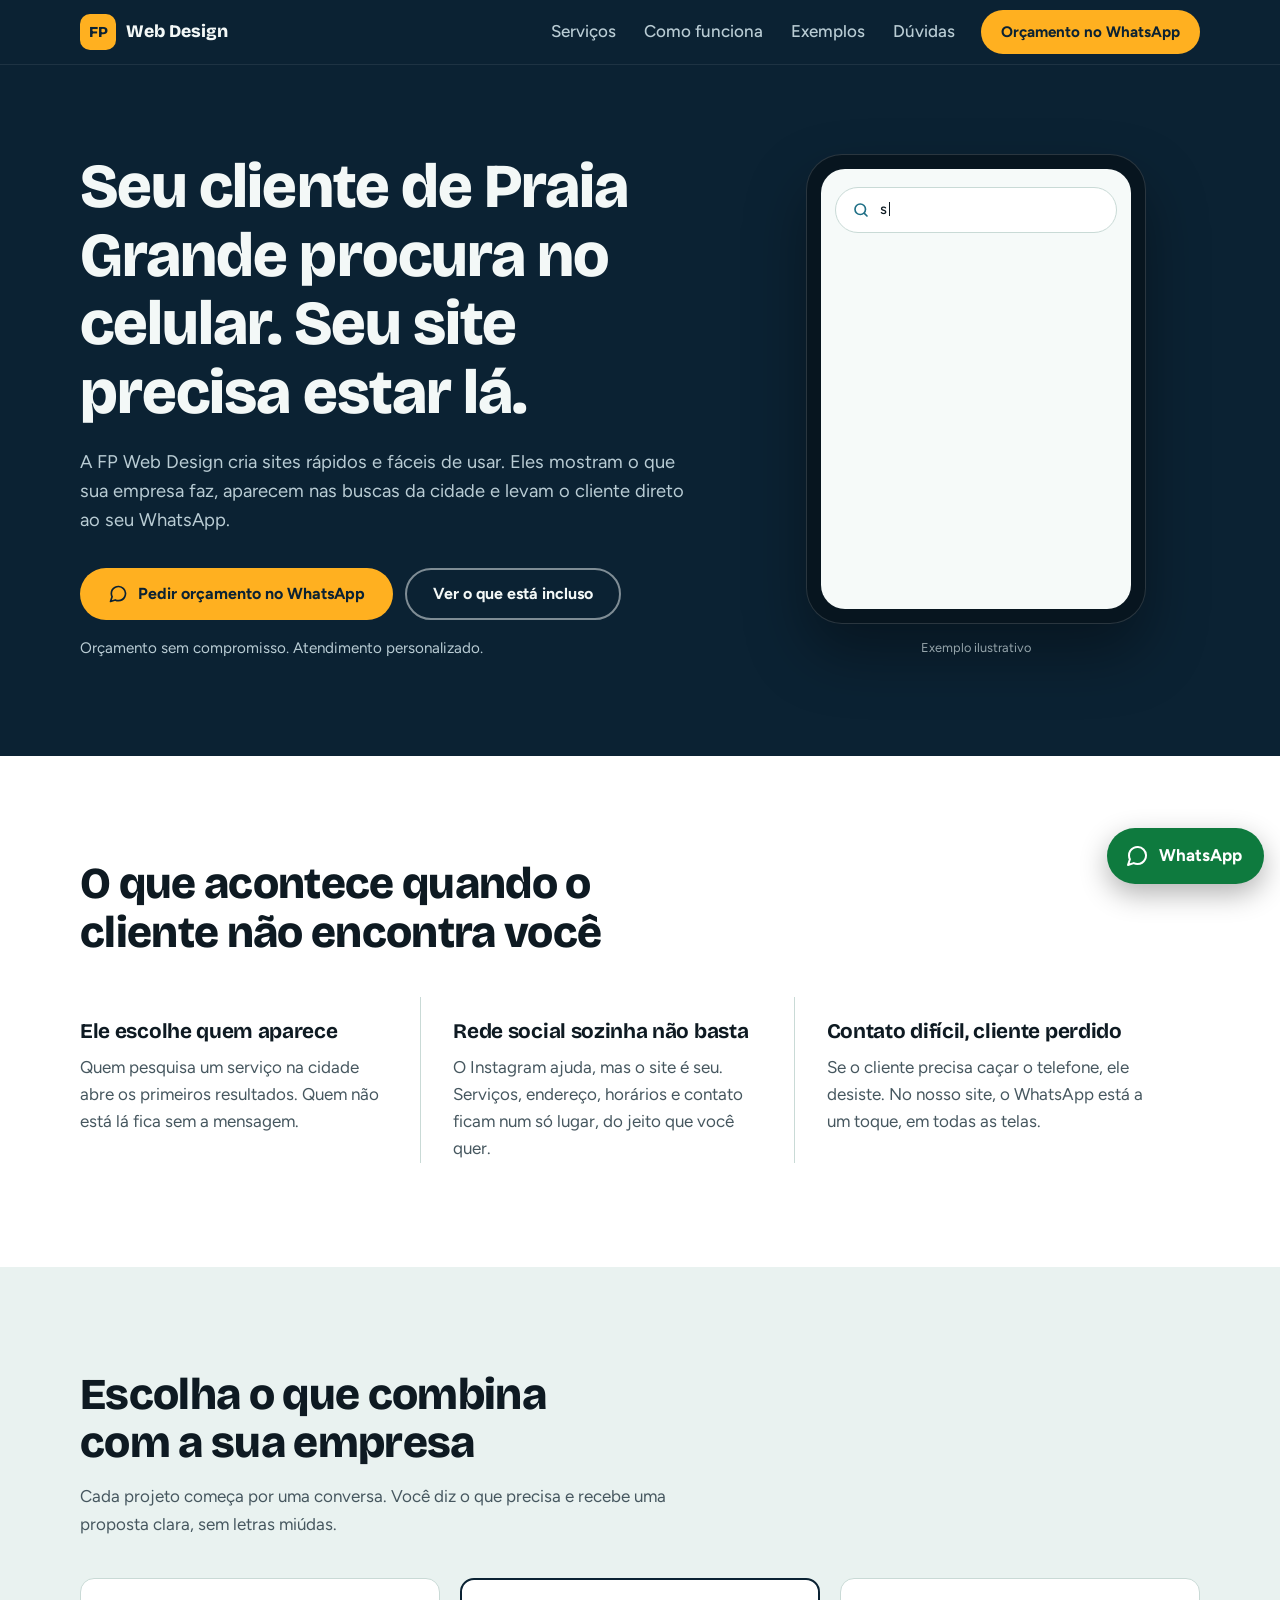
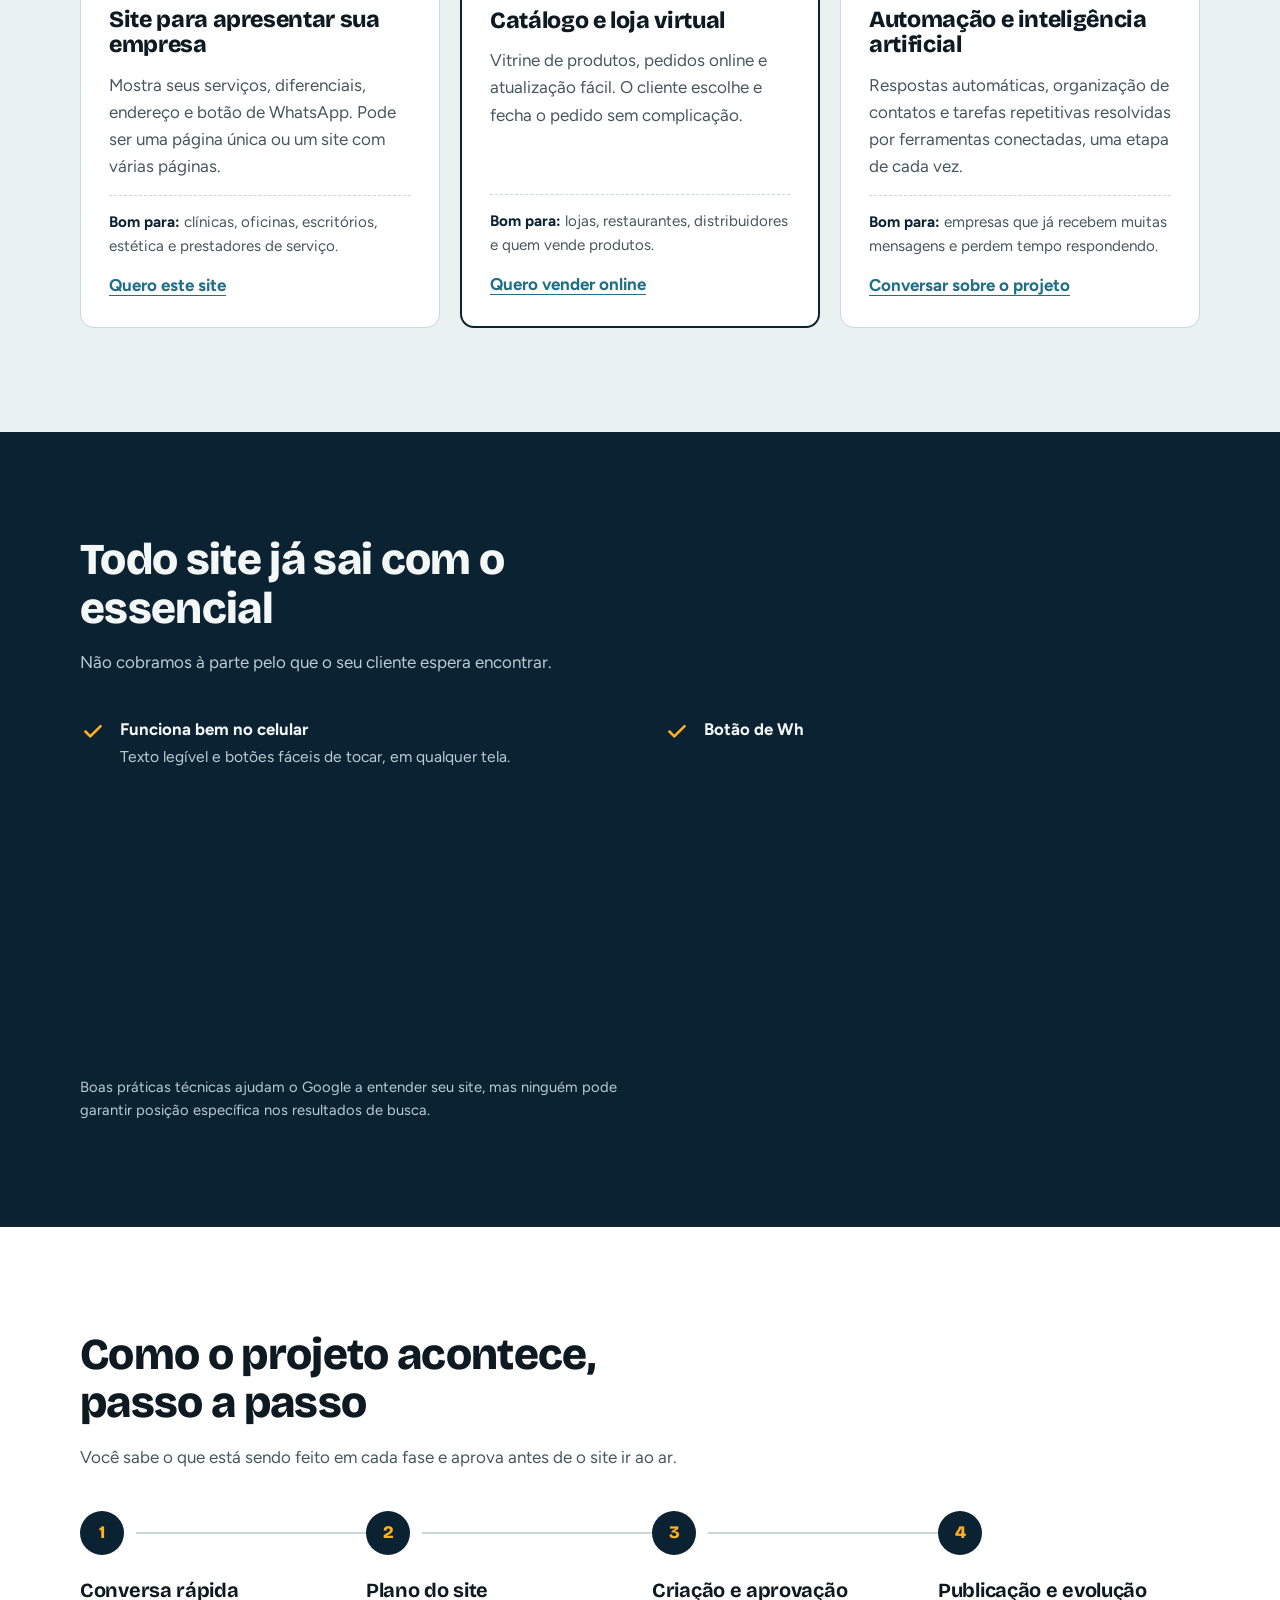
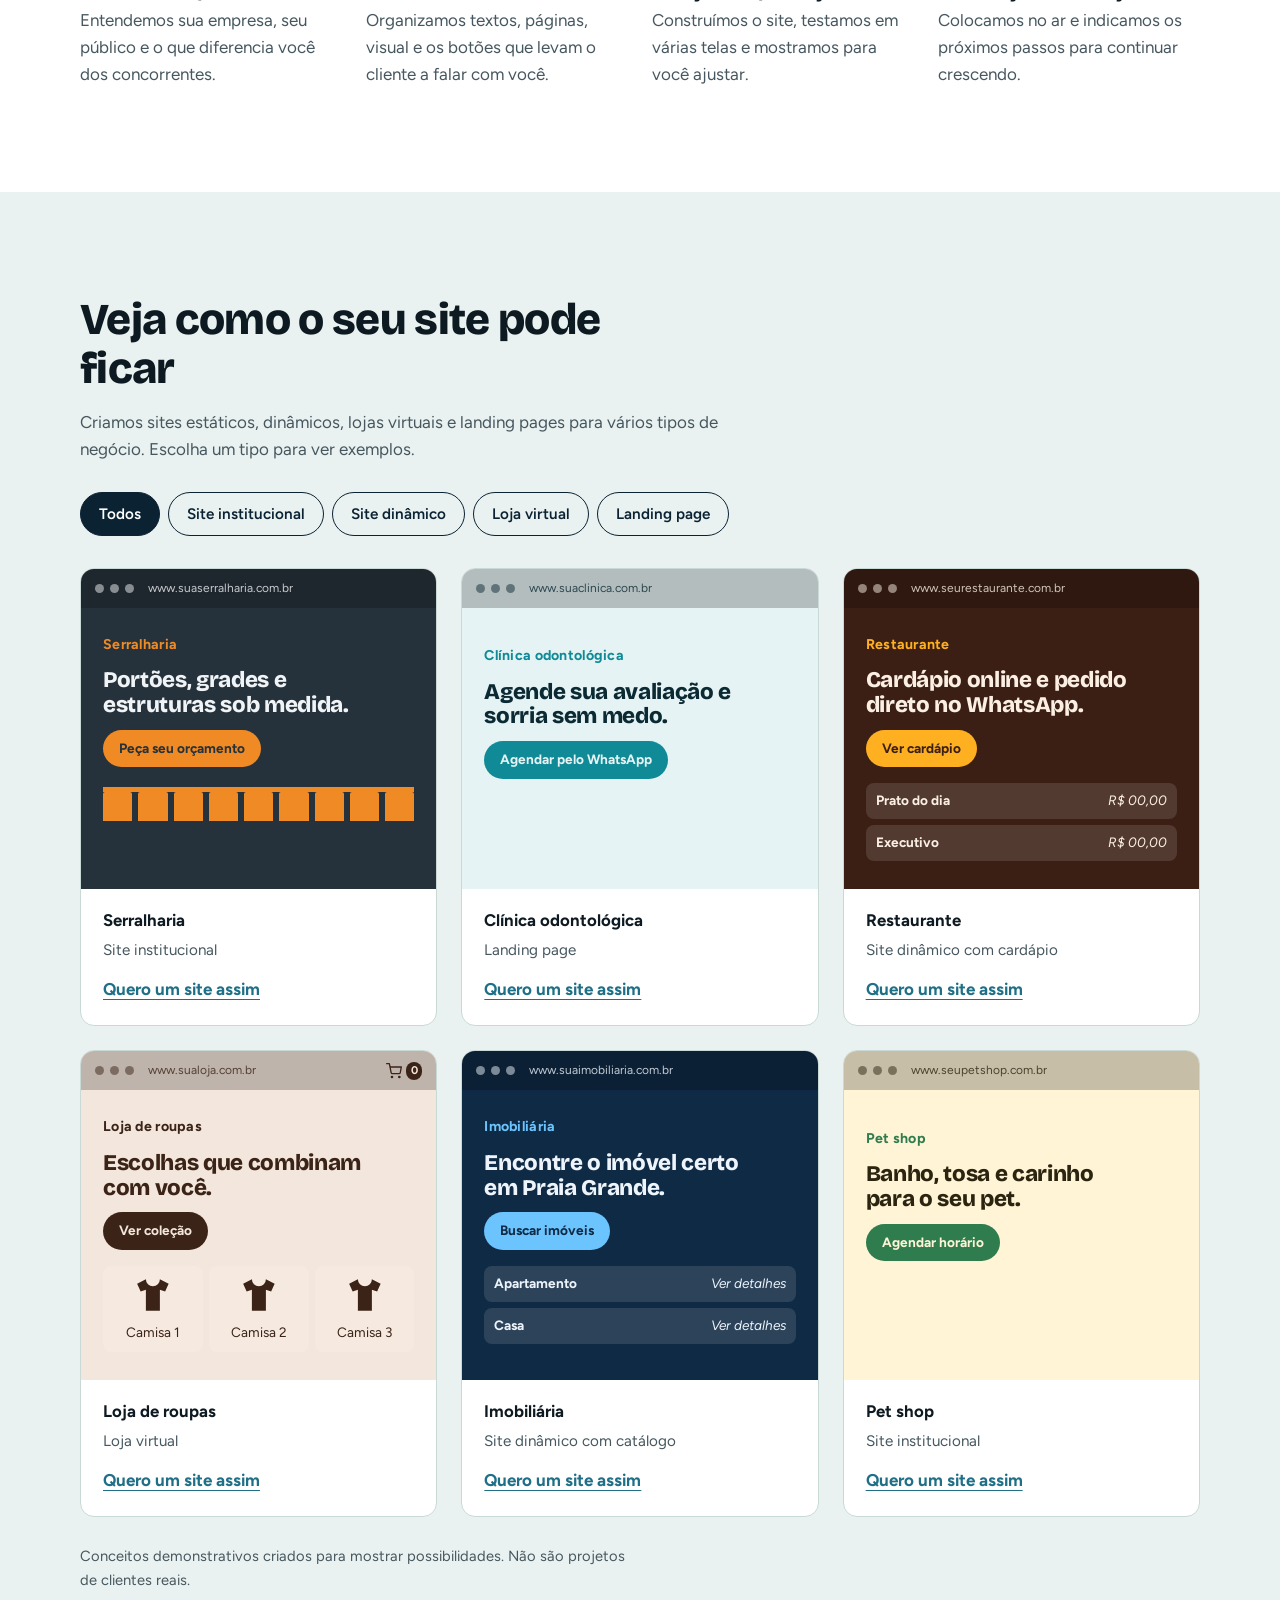
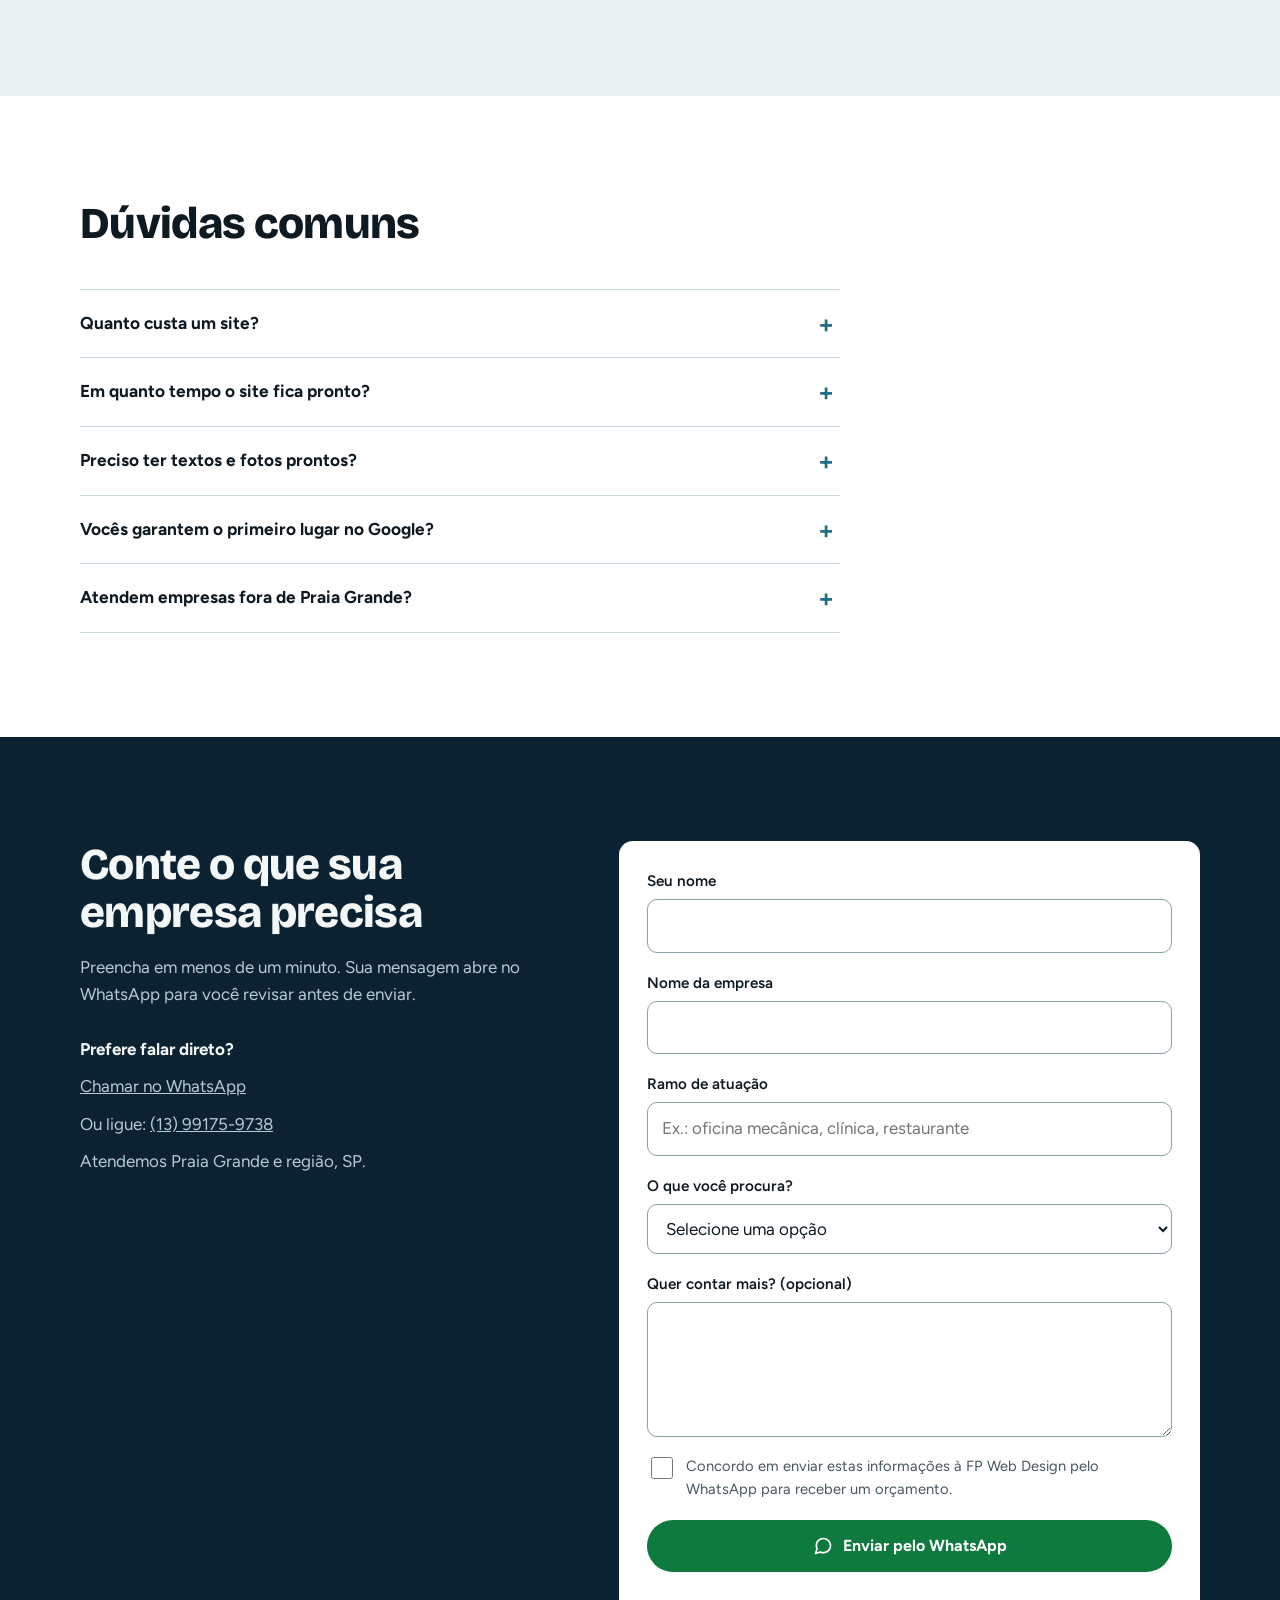
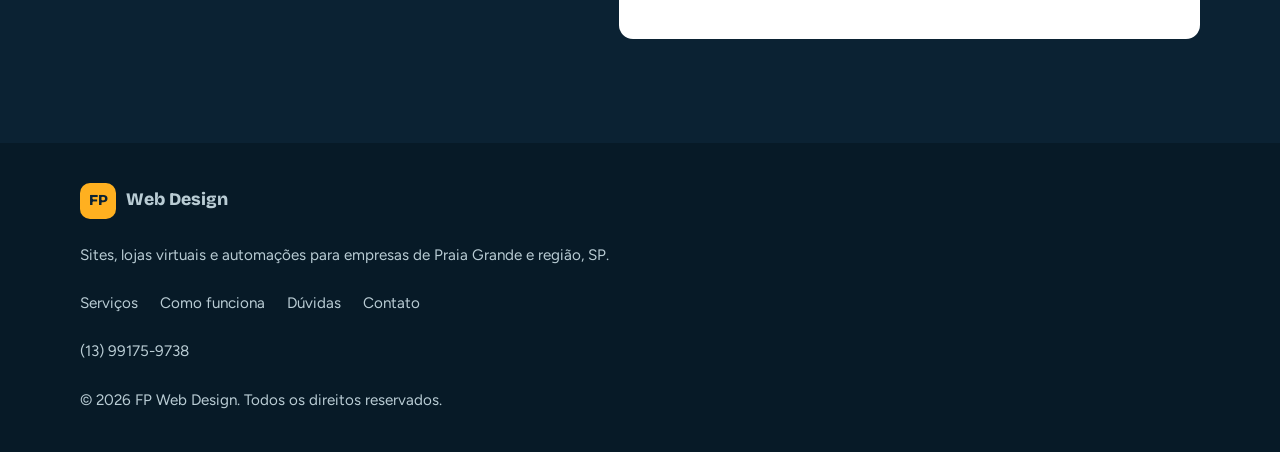
<file: index.html>
<!doctype html>
<html lang="pt-BR">
<head>
  <meta charset="utf-8">
  <meta name="viewport" content="width=device-width, initial-scale=1">
  <meta name="theme-color" content="#0b2233">
  <title>Criação de sites em Praia Grande-SP | FP Web Design</title>
  <meta name="description" content="Sites rápidos, feitos para celular e para aparecer nas buscas locais. A FP Web Design cria o site da sua empresa em Praia Grande-SP. Peça um orçamento.">
  <meta name="robots" content="index, follow">
  <link rel="canonical" href="https://fredpaschoal01-sys.github.io/wfdesigner/">

  <meta property="og:type" content="website">
  <meta property="og:locale" content="pt_BR">
  <meta property="og:site_name" content="FP Web Design">
  <meta property="og:title" content="Criação de sites em Praia Grande-SP | FP Web Design">
  <meta property="og:description" content="Sites rápidos, feitos para celular e para aparecer nas buscas locais. Peça seu orçamento sem compromisso.">
  <meta property="og:url" content="https://fredpaschoal01-sys.github.io/wfdesigner/">
  <meta name="twitter:card" content="summary">

  <link rel="icon" href="data:image/svg+xml,%3Csvg xmlns='http://www.w3.org/2000/svg' viewBox='0 0 64 64'%3E%3Crect width='64' height='64' rx='14' fill='%230b2233'/%3E%3Ctext x='32' y='42' font-family='Arial' font-weight='800' font-size='28' text-anchor='middle' fill='%23ffb020'%3EFP%3C/text%3E%3C/svg%3E">

  <link rel="preconnect" href="https://fonts.googleapis.com">
  <link rel="preconnect" href="https://fonts.gstatic.com" crossorigin>
  <link href="https://fonts.googleapis.com/css2?family=Bricolage+Grotesque:opsz,wght@12..96,600;12..96,800&family=Figtree:wght@400;500;600;700&display=swap" rel="stylesheet">

  <script type="application/ld+json">
  {
    "@context": "https://schema.org",
    "@type": "ProfessionalService",
    "name": "FP Web Design",
    "description": "Criação de sites, lojas virtuais e automações para empresas de Praia Grande e região.",
    "url": "https://fredpaschoal01-sys.github.io/wfdesigner/",
    "telephone": "+5513991759738",
    "areaServed": [
      { "@type": "City", "name": "Praia Grande" },
      { "@type": "AdministrativeArea", "name": "Baixada Santista" }
    ],
    "address": {
      "@type": "PostalAddress",
      "addressLocality": "Praia Grande",
      "addressRegion": "SP",
      "addressCountry": "BR"
    },
    "serviceType": ["Criação de sites", "Lojas virtuais", "Automação e inteligência artificial"]
  }
  </script>

  <style>
    :root {
      --navy: #0b2233;
      --navy-2: #12344a;
      --tide: #1f6f86;
      --foam: #e9f2f0;
      --paper: #ffffff;
      --sun: #ffb020;
      --sun-dark: #e29a0c;
      --ink: #0e1a22;
      --muted: #46575f;
      --line: #c9dad6;
      --on-navy: #f3f8f7;
      --on-navy-muted: #b9ccd4;
      --wa: #0e7a3e;
      --radius: 14px;
      --font-display: "Bricolage Grotesque", "Trebuchet MS", system-ui, sans-serif;
      --font-body: "Figtree", system-ui, -apple-system, "Segoe UI", Roboto, sans-serif;
    }

    *, *::before, *::after { box-sizing: border-box; }
    html { scroll-behavior: smooth; scroll-padding-top: 72px; -webkit-text-size-adjust: 100%; }
    body {
      margin: 0;
      font-family: var(--font-body);
      font-size: 1.0625rem;
      line-height: 1.6;
      color: var(--ink);
      background: var(--paper);
    }
    img, svg { max-width: 100%; display: block; }
    h1, h2, h3 { font-family: var(--font-display); line-height: 1.1; margin: 0; letter-spacing: -0.015em; }
    p { margin: 0; }
    a { color: inherit; }
    ul { margin: 0; padding: 0; list-style: none; }

    :focus-visible { outline: 3px solid var(--sun); outline-offset: 3px; border-radius: 4px; }

    .skip {
      position: absolute; left: 12px; top: -60px; z-index: 100;
      background: var(--sun); color: var(--navy); padding: 10px 16px; font-weight: 700; border-radius: 8px; text-decoration: none;
    }
    .skip:focus { top: 12px; }

    .wrap { width: min(1120px, 100% - 40px); margin-inline: auto; }
    .sec { padding-block: clamp(56px, 9vw, 104px); }
    .sec-foam { background: var(--foam); }
    .sec-navy { background: var(--navy); color: var(--on-navy); }

    h2 { font-size: clamp(1.75rem, 4.6vw, 2.75rem); font-weight: 800; max-width: 20ch; }
    .lead { color: var(--muted); max-width: 58ch; margin-top: 16px; }
    .sec-navy .lead { color: var(--on-navy-muted); }

    /* Botões */
    .btn {
      display: inline-flex; align-items: center; justify-content: center; gap: 10px;
      min-height: 52px; padding: 14px 26px;
      border-radius: 999px; border: 2px solid transparent;
      font: 700 1rem/1.2 var(--font-body); text-decoration: none; cursor: pointer;
      transition: background-color .15s, color .15s, border-color .15s;
    }
    .btn svg { width: 20px; height: 20px; flex: none; }
    .btn-sun { background: var(--sun); color: var(--navy); }
    .btn-sun:hover { background: var(--sun-dark); }
    .btn-line { border-color: rgba(243, 248, 247, .5); color: var(--on-navy); }
    .btn-line:hover { border-color: var(--on-navy); background: rgba(255, 255, 255, .08); }
    .btn-small { min-height: 44px; padding: 10px 18px; font-size: .95rem; }

    /* Topo */
    .topbar { position: sticky; top: 0; z-index: 50; background: var(--navy); color: var(--on-navy); border-bottom: 1px solid rgba(255, 255, 255, .08); }
    .topbar .wrap { display: flex; align-items: center; justify-content: space-between; min-height: 64px; gap: 16px; }
    .marca { display: inline-flex; align-items: center; gap: 10px; text-decoration: none; font-family: var(--font-display); font-weight: 800; font-size: 1.1rem; }
    .marca-sim { display: grid; place-items: center; width: 36px; height: 36px; border-radius: 10px; background: var(--sun); color: var(--navy); font-size: .95rem; }
    .marca small { font-weight: 600; opacity: .75; font-size: inherit; }

    .menu { display: none; align-items: center; gap: 24px; }
    .menu a:not(.btn) { text-decoration: none; font-weight: 500; color: var(--on-navy-muted); padding: 8px 2px; }
    .menu a:not(.btn):hover { color: var(--on-navy); }

    .menu-btn {
      display: inline-grid; place-items: center; width: 44px; height: 44px;
      background: transparent; border: 1px solid rgba(255, 255, 255, .25); border-radius: 10px; color: var(--on-navy); cursor: pointer;
    }
    .menu-btn svg { width: 22px; height: 22px; }
    .menu.aberto {
      display: flex; flex-direction: column; align-items: stretch; gap: 4px;
      position: absolute; left: 0; right: 0; top: 100%;
      padding: 16px 20px 24px; background: var(--navy); border-bottom: 1px solid rgba(255, 255, 255, .08);
    }
    .menu.aberto a:not(.btn) { padding: 12px 4px; font-size: 1.05rem; }
    .menu.aberto .btn { margin-top: 8px; }

    /* Hero */
    .hero { background: var(--navy); color: var(--on-navy); padding-block: clamp(40px, 7vw, 88px) clamp(56px, 8vw, 96px); overflow: hidden; }
    .hero-grid { display: grid; gap: 48px; align-items: center; }
    .hero h1 { font-size: clamp(2.1rem, 6.4vw, 3.9rem); font-weight: 800; max-width: 16ch; }
    .hero .sub { margin-top: 20px; font-size: 1.15rem; color: var(--on-navy-muted); max-width: 52ch; }
    .hero-acoes { display: flex; flex-wrap: wrap; gap: 12px; margin-top: 32px; }
    .hero-nota { margin-top: 16px; font-size: .95rem; color: var(--on-navy-muted); }
    .saudacao { display: none; margin-bottom: 20px; padding: 10px 16px; border-left: 4px solid var(--sun); background: rgba(255, 255, 255, .07); border-radius: 0 10px 10px 0; font-weight: 600; max-width: 52ch; }
    .saudacao.ativa { display: block; }

    /* Celular com busca (momento principal do hero) */
    .celular { position: relative; width: min(340px, 100%); margin-inline: auto; padding: 14px; border-radius: 36px; background: #07151f; border: 1px solid rgba(255, 255, 255, .14); box-shadow: 0 30px 60px rgba(0, 0, 0, .35); }
    .tela { background: #f6faf9; color: var(--ink); border-radius: 24px; padding: 18px 14px 20px; min-height: 420px; }
    .busca { display: flex; align-items: center; gap: 10px; background: #fff; border: 1px solid var(--line); border-radius: 999px; padding: 10px 16px; font-size: .92rem; font-weight: 500; }
    .busca svg { width: 18px; height: 18px; color: var(--tide); flex: none; }
    .res { margin-top: 12px; padding: 14px; background: #fff; border: 1px solid var(--line); border-radius: 12px; }
    .res b { display: block; font-size: .95rem; }
    .res span { display: block; font-size: .82rem; color: var(--muted); }
    .res-apagado { opacity: .55; }
    .res-voce { border: 2px solid var(--sun); box-shadow: 0 6px 18px rgba(255, 176, 32, .25); }
    .res-voce b { font-family: var(--font-display); font-size: 1.05rem; }
    .res-acoes { display: flex; gap: 8px; margin-top: 12px; }
    .res .res-acoes span { flex: 1; display: grid; place-items: center; text-align: center; padding: 9px 6px; border-radius: 999px; font-weight: 700; font-size: .74rem; line-height: 1.15; color: var(--navy); background: var(--foam); }
    .res .res-acoes span.wa { background: var(--wa); color: #fff; }
    .legenda { text-align: center; margin-top: 14px; font-size: .8rem; color: var(--on-navy-muted); }



    /* Busca animada do hero */
    .res-txt { min-height: 2.8em; line-height: 1.4; margin-top: 4px; }
    .res-conc { border-left: 4px solid #8aa1a8; }
    .tela.anim { height: 440px; min-height: 0; display: flex; flex-direction: column; }
    .tela.anim .lista { flex: 1; overflow: hidden; }
    .lista-in { padding-bottom: 8px; transition: transform .9s cubic-bezier(.45, 0, .2, 1); }
    .tela.anim .res { opacity: 0; transform: translateY(10px); }
    .tela.anim .res.on { opacity: 1; transform: none; transition: opacity .4s, transform .4s; }
    .tela.anim .res-acoes { opacity: 0; }
    .tela.anim .res-acoes.on { opacity: 1; transition: opacity .4s; }
    .tipando::after { content: ""; display: inline-block; width: 1px; height: .95em; margin-left: 2px; background: currentColor; vertical-align: -2px; animation: pisca .8s steps(1) infinite; }

    /* Entrada dos textos */
    main { overflow-x: clip; }
    .rev { opacity: 0; transition: opacity .7s ease, transform .7s cubic-bezier(.2, .7, .2, 1); }
    .rev[data-rev="esq"] { transform: translateX(-36px); }
    .rev[data-rev="dir"] { transform: translateX(36px); }
    .rev[data-rev="cima"] { transform: translateY(24px); }
    .rev.in { opacity: 1; transform: none; }
    .incluso li.pre { opacity: 0; }
    .incluso li svg.pop { animation: pop .45s cubic-bezier(.3, 1.6, .5, 1) both; }
    @keyframes pop { from { transform: scale(0); } to { transform: scale(1); } }
    .incluso li .desc { opacity: 0; transition: opacity .6s; }
    .incluso li .desc.ok { opacity: 1; }

    /* Por que ter site */
    .problemas { display: grid; gap: 0; margin-top: 40px; }
    .problema { padding: 24px 0; border-top: 1px solid var(--line); }
    .problema h3 { font-size: 1.3rem; font-weight: 700; }
    .problema p { margin-top: 10px; color: var(--muted); }

    /* Serviços */
    .servicos { display: grid; gap: 20px; margin-top: 40px; }
    .servico { background: var(--paper); border: 1px solid var(--line); border-radius: var(--radius); padding: 28px; display: flex; flex-direction: column; gap: 14px; }
    .servico h3 { font-size: 1.45rem; font-weight: 800; }
    .servico p { color: var(--muted); }
    .ideal { margin-top: auto; padding-top: 14px; border-top: 1px dashed var(--line); font-size: .95rem; }
    .ideal strong { color: var(--navy); }
    .servico a { font-weight: 700; color: var(--tide); text-underline-offset: 4px; }
    .servico-destaque { border: 2px solid var(--navy); }

    /* Incluso */
    .incluso { display: grid; gap: 16px; margin-top: 40px; }
    .incluso li { display: flex; gap: 14px; align-items: flex-start; }
    .incluso svg { width: 26px; height: 26px; flex: none; color: var(--sun); margin-top: 2px; }
    .incluso b { display: block; font-size: 1.05rem; color: var(--on-navy); }
    .incluso span { color: var(--on-navy-muted); font-size: .98rem; }
    .nota { margin-top: 32px; font-size: .92rem; color: var(--on-navy-muted); max-width: 62ch; }

    /* Processo (sequência real, por isso numerado) */
    .passos { display: grid; gap: 0; margin-top: 40px; counter-reset: passo; }
    .passo { position: relative; padding: 0 0 32px 64px; counter-increment: passo; }
    .passo::before {
      content: counter(passo); position: absolute; left: 0; top: 0;
      display: grid; place-items: center; width: 44px; height: 44px; border-radius: 50%;
      background: var(--navy); color: var(--sun); font: 800 1.1rem var(--font-display);
    }
    .passo::after { content: ""; position: absolute; left: 21px; top: 50px; bottom: 6px; width: 2px; background: var(--line); }
    .passo:last-child { padding-bottom: 0; }
    .passo:last-child::after { display: none; }
    .passo h3 { font-size: 1.25rem; font-weight: 700; padding-top: 8px; }
    .passo p { margin-top: 6px; color: var(--muted); max-width: 52ch; }

    /* Galeria de exemplos */
    .filtros { display: flex; flex-wrap: wrap; gap: 8px; margin-top: 28px; }
    .filtro { min-height: 44px; padding: 10px 18px; border-radius: 999px; border: 1.5px solid var(--navy); background: transparent; color: var(--navy); font: 600 .95rem var(--font-body); cursor: pointer; }
    .filtro[aria-pressed="true"] { background: var(--navy); color: #fff; }
    .galeria { display: grid; gap: 24px; margin-top: 32px; }
    .ex[hidden] { display: none; }
    .ex { display: flex; flex-direction: column; background: var(--paper); border: 1px solid var(--line); border-radius: var(--radius); overflow: hidden; }
    .ex-tela { background: var(--bg); color: var(--fg); flex: 1; }
    .ex-barra { display: flex; align-items: center; gap: 6px; padding: 10px 14px; background: rgba(0, 0, 0, .22); font-size: .75rem; color: var(--fg); }
    .ex-barra i { width: 9px; height: 9px; border-radius: 50%; background: var(--fg); opacity: .5; }
    .ex-barra span { margin-left: 8px; opacity: .8; }
    .ex-corpo { padding: 26px 22px 28px; display: grid; gap: 12px; min-height: 210px; align-content: center; }
    .ex-corpo small { font-weight: 700; letter-spacing: .02em; color: var(--ac); }
    .ex-corpo h3 { font-size: 1.4rem; font-weight: 800; max-width: 18ch; }
    .ex-bt { justify-self: start; padding: 8px 16px; border-radius: 999px; background: var(--ac); color: var(--bg); font-weight: 700; font-size: .85rem; }
    .ex-itens { display: grid; gap: 6px; margin-top: 4px; font-size: .85rem; }
    .ex-itens span { display: flex; justify-content: space-between; padding: 7px 10px; border-radius: 8px; background: rgba(255, 255, 255, .12); }
    .ex-itens.prod { grid-template-columns: repeat(3, 1fr); }
    .ex-itens.prod span { display: grid; gap: 6px; justify-content: stretch; justify-items: center; padding: 8px 4px; position: relative; }
    .ex-itens.prod svg { width: 100%; height: 42px; color: var(--ac); }

    /* Animação dos exemplos */
    .ex-tela { position: relative; overflow: hidden; }
    .ex-grade { display: flex; gap: 6px; height: 34px; margin-top: 8px; border-top: 5px solid var(--ac); }
    .ex-grade i { flex: 1; background: var(--ac); border-radius: 2px 2px 0 0; transform-origin: top; }
    .ex-cart { margin-left: auto; display: inline-flex; align-items: center; gap: 4px; font-style: normal; }
    .ex-cart svg { width: 16px; height: 16px; }
    .ex-cart b { min-width: 16px; padding: 0 4px; text-align: center; border-radius: 999px; background: var(--ac); color: var(--bg); font-size: .7rem; }
    .ex-cart.pulo { animation: pulo .4s ease; }
    @keyframes pulo { 50% { transform: scale(1.35); } }
    .anim .ex-corpo { opacity: 0; transform: translateY(8px); }
    .anim.visivel .ex-corpo { opacity: 1; transform: none; transition: opacity .5s, transform .5s; }
    .anim .ex-grade i { transform: scaleY(0); }
    .anim.visivel .ex-grade i { transform: scaleY(1); transition: transform .35s ease-out; transition-delay: calc(var(--n) * 90ms + 400ms); }
    .digitando .ex-barra span::after { content: ""; display: inline-block; width: 1px; height: .9em; margin-left: 2px; background: currentColor; vertical-align: -1px; animation: pisca .8s steps(1) infinite; }
    @keyframes pisca { 50% { opacity: 0; } }
    .ex-cursor { position: absolute; left: 0; top: 0; z-index: 4; width: 22px; height: 22px; pointer-events: none; opacity: 0; transition: transform .9s cubic-bezier(.45, 0, .2, 1), opacity .3s; }
    .ex-cursor.on { opacity: 1; }
    .ex-cursor svg { width: 22px; height: 22px; filter: drop-shadow(0 2px 3px rgba(0, 0, 0, .4)); }
    .ex-cursor.clica::after { content: ""; position: absolute; left: -9px; top: -9px; width: 26px; height: 26px; border-radius: 50%; border: 2px solid #fff; animation: onda .5s ease-out forwards; }
    @keyframes onda { from { transform: scale(.3); opacity: 1; } to { transform: scale(1.5); opacity: 0; } }
    .clicando { transform: scale(.94); filter: brightness(1.25); transition: transform .15s, filter .15s; }
    .ex-itens.prod span.pegando { z-index: 3; outline: 2px solid var(--ac); border-radius: 8px; }
    .ex-toast { position: absolute; left: 50%; bottom: 12px; z-index: 5; transform: translate(-50%, 10px); opacity: 0; padding: 8px 14px; border-radius: 999px; background: var(--ac); color: var(--bg); font-weight: 700; font-size: .8rem; white-space: nowrap; transition: opacity .3s, transform .3s; }
    .ex-toast.mostra { opacity: 1; transform: translate(-50%, 0); }

    .ex-info { padding: 18px 22px 22px; display: grid; gap: 4px; }
    .ex-info b { font-size: 1.05rem; }
    .ex-info span { color: var(--muted); font-size: .95rem; }
    .ex-info a { margin-top: 10px; font-weight: 700; color: var(--tide); text-underline-offset: 4px; }
    .ex-aviso { margin-top: 28px; font-size: .92rem; color: var(--muted); max-width: 62ch; }

    /* FAQ */
    .faq { margin-top: 40px; max-width: 760px; }
    .faq details { border-top: 1px solid var(--line); }
    .faq details:last-child { border-bottom: 1px solid var(--line); }
    .faq summary { cursor: pointer; padding: 20px 40px 20px 0; font-weight: 700; font-size: 1.08rem; list-style: none; position: relative; }
    .faq summary::-webkit-details-marker { display: none; }
    .faq summary::after { content: "+"; position: absolute; right: 6px; top: 50%; transform: translateY(-50%); font-size: 1.6rem; color: var(--tide); }
    .faq details[open] summary::after { content: "–"; }
    .faq details p { padding: 0 0 22px; color: var(--muted); max-width: 62ch; }

    /* Contato */
    .contato-grid { display: grid; gap: 40px; }
    .form { display: grid; gap: 18px; background: var(--paper); color: var(--ink); border-radius: var(--radius); padding: 28px; }
    .campo { display: grid; gap: 6px; }
    .campo label { font-weight: 600; font-size: .95rem; }
    .campo input, .campo select, .campo textarea {
      width: 100%; min-height: 50px; padding: 12px 14px;
      font: inherit; color: var(--ink); background: #fff;
      border: 1.5px solid #8aa1a8; border-radius: 10px;
    }
    .campo textarea { min-height: 110px; resize: vertical; }
    .campo input:focus, .campo select:focus, .campo textarea:focus { outline: 3px solid var(--sun); outline-offset: 1px; border-color: var(--navy); }
    .consent { display: flex; gap: 10px; align-items: flex-start; font-size: .92rem; color: var(--muted); }
    .consent input { width: 22px; height: 22px; margin-top: 2px; flex: none; accent-color: var(--navy); }
    .form .btn { width: 100%; background: var(--wa); color: #fff; }
    .form .btn:hover { background: #0a6333; }
    .retorno { font-size: .92rem; min-height: 1.4em; color: var(--muted); }
    .retorno.erro { color: #b3261e; font-weight: 600; }
    .contato-diretos { margin-top: 28px; display: grid; gap: 10px; color: var(--on-navy-muted); }
    .contato-diretos strong { color: var(--on-navy); }

    /* Rodapé */
    .rodape { background: #071a27; color: var(--on-navy-muted); padding-block: 40px 100px; font-size: .95rem; }
    .rodape .wrap { display: grid; gap: 24px; }
    .rodape nav { display: flex; flex-wrap: wrap; gap: 8px 22px; }
    .rodape a { text-decoration: none; }
    .rodape a:hover { color: var(--on-navy); text-decoration: underline; }

    /* WhatsApp flutuante */
    .wa-flutuante {
      position: fixed; right: 16px; bottom: calc(16px + env(safe-area-inset-bottom, 0px)); z-index: 60;
      display: inline-flex; align-items: center; gap: 10px;
      min-height: 56px; padding: 0 22px 0 18px; border-radius: 999px;
      background: var(--wa); color: #fff; font-weight: 700; text-decoration: none;
      box-shadow: 0 10px 28px rgba(0, 0, 0, .3);
    }
    .wa-flutuante svg { width: 24px; height: 24px; }

    /* Desktop */
    @media (min-width: 880px) {
      .menu-btn { display: none; }
      .menu { display: flex; }
      .hero-grid { grid-template-columns: 1.15fr .85fr; gap: 64px; }
      .problemas { grid-template-columns: repeat(3, 1fr); gap: 0; }
      .problema { padding: 24px 32px 0 0; border-top: 0; border-right: 1px solid var(--line); margin-right: 32px; }
      .problema:last-child { border-right: 0; margin-right: 0; }
      .servicos { grid-template-columns: repeat(3, 1fr); }
      .incluso { grid-template-columns: repeat(2, 1fr); gap: 28px 48px; }
      .passos { grid-template-columns: repeat(4, 1fr); gap: 24px; }
      .passo { padding: 60px 0 0; }
      .passo::after { left: 56px; right: -24px; top: 21px; bottom: auto; width: auto; height: 2px; }
      .passo:last-child::after { display: none; }
      .galeria { grid-template-columns: repeat(3, 1fr); }
      .contato-grid { grid-template-columns: .9fr 1.1fr; align-items: start; gap: 64px; }
      .rodape { padding-bottom: 40px; }
    }

    @media (prefers-reduced-motion: reduce) {
      html { scroll-behavior: auto; }
      .rev { transition: none; }
      .btn { transition: none; }
    }
  </style>
</head>
<body>
  <a class="skip" href="#conteudo">Ir para o conteúdo</a>

  <header class="topbar">
    <div class="wrap">
      <a class="marca" href="#inicio" aria-label="FP Web Design, ir para o início">
        <span class="marca-sim" aria-hidden="true">FP</span>
        <span>Web Design</span>
      </a>
      <button class="menu-btn" id="menu-btn" type="button" aria-expanded="false" aria-controls="menu" aria-label="Abrir menu">
        <svg viewBox="0 0 24 24" fill="none" stroke="currentColor" stroke-width="2" stroke-linecap="round" aria-hidden="true"><path d="M4 7h16M4 12h16M4 17h16"/></svg>
      </button>
      <nav class="menu" id="menu" aria-label="Principal">
        <a href="#servicos">Serviços</a>
        <a href="#processo">Como funciona</a>
        <a href="#exemplos">Exemplos</a>
        <a href="#duvidas">Dúvidas</a>
        <a class="btn btn-sun btn-small" href="#contato" data-wa data-msg="Olá! Vim pelo site da FP Web Design e quero um orçamento.">Orçamento no WhatsApp</a>
      </nav>
    </div>
  </header>

  <main id="conteudo">
    <section class="hero" id="inicio">
      <div class="wrap hero-grid">
        <div>
          <p class="saudacao" id="saudacao" role="status"></p>
          <h1>Seu cliente de Praia Grande procura no celular. Seu site precisa estar lá.</h1>
          <p class="sub">A FP Web Design cria sites rápidos e fáceis de usar. Eles mostram o que sua empresa faz, aparecem nas buscas da cidade e levam o cliente direto ao seu WhatsApp.</p>
          <div class="hero-acoes">
            <a class="btn btn-sun" href="#contato" data-wa data-msg="Olá! Vim pelo site da FP Web Design e quero um orçamento.">
              <svg viewBox="0 0 24 24" fill="none" stroke="currentColor" stroke-width="2" stroke-linecap="round" stroke-linejoin="round" aria-hidden="true"><path d="M21 11.5a8.38 8.38 0 0 1-.9 3.8 8.5 8.5 0 0 1-7.6 4.7 8.38 8.38 0 0 1-3.8-.9L3 21l1.9-5.7a8.38 8.38 0 0 1-.9-3.8 8.5 8.5 0 0 1 4.7-7.6 8.38 8.38 0 0 1 3.8-.9h.5a8.48 8.48 0 0 1 8 8v.5z"/></svg>
              Pedir orçamento no WhatsApp
            </a>
            <a class="btn btn-line" href="#incluso">Ver o que está incluso</a>
          </div>
          <p class="hero-nota">Orçamento sem compromisso. Atendimento personalizado.</p>
        </div>

        <div>
          <div class="celular" role="img" aria-label="Exemplo ilustrativo: busca no celular por um serviço em Praia Grande, com a sua empresa em destaque entre os resultados">
            <div class="tela" aria-hidden="true">
              <div class="busca">
                <svg viewBox="0 0 24 24" fill="none" stroke="currentColor" stroke-width="2.2" stroke-linecap="round"><circle cx="11" cy="11" r="7"/><path d="m20 20-3.5-3.5"/></svg>
                <span>serviço perto de mim Praia Grande</span>
              </div>
              <div class="lista"><div class="lista-in">
                <div class="res res-apagado"><b>Empresa sem site</b><span class="res-txt">Quem pesquisa não encontra seus serviços, horários nem contato.</span></div>
                <div class="res res-apagado"><b>Empresa sem contato visível</b><span class="res-txt">O cliente quer chamar, não acha o WhatsApp e desiste.</span></div>
                <div class="res res-conc"><b>Empresa do concorrente</b><span class="res-txt">Tem site, aparece primeiro e recebe a mensagem.</span></div>
                <div class="res res-voce">
                  <b>Sua empresa</b>
                  <span class="res-txt">Site rápido, WhatsApp à vista e endereço no mapa.</span>
                  <div class="res-acoes"><span class="wa">WhatsApp</span><span>Como chegar</span><span>Site</span></div>
                </div>
              </div></div>
            </div>
          </div>
          <p class="legenda">Exemplo ilustrativo</p>
        </div>
      </div>
    </section>

    <section class="sec" id="por-que">
      <div class="wrap">
        <h2>O que acontece quando o cliente não encontra você</h2>
        <div class="problemas">
          <div class="problema">
            <h3>Ele escolhe quem aparece</h3>
            <p>Quem pesquisa um serviço na cidade abre os primeiros resultados. Quem não está lá fica sem a mensagem.</p>
          </div>
          <div class="problema">
            <h3>Rede social sozinha não basta</h3>
            <p>O Instagram ajuda, mas o site é seu. Serviços, endereço, horários e contato ficam num só lugar, do jeito que você quer.</p>
          </div>
          <div class="problema">
            <h3>Contato difícil, cliente perdido</h3>
            <p>Se o cliente precisa caçar o telefone, ele desiste. No nosso site, o WhatsApp está a um toque, em todas as telas.</p>
          </div>
        </div>
      </div>
    </section>

    <section class="sec sec-foam" id="servicos">
      <div class="wrap">
        <h2>Escolha o que combina com a sua empresa</h2>
        <p class="lead">Cada projeto começa por uma conversa. Você diz o que precisa e recebe uma proposta clara, sem letras miúdas.</p>
        <div class="servicos">
          <article class="servico">
            <h3>Site para apresentar sua empresa</h3>
            <p>Mostra seus serviços, diferenciais, endereço e botão de WhatsApp. Pode ser uma página única ou um site com várias páginas.</p>
            <p class="ideal"><strong>Bom para:</strong> clínicas, oficinas, escritórios, estética e prestadores de serviço.</p>
            <a href="#contato" data-wa data-msg="Olá! Quero um site para apresentar minha empresa.">Quero este site</a>
          </article>
          <article class="servico servico-destaque">
            <h3>Catálogo e loja virtual</h3>
            <p>Vitrine de produtos, pedidos online e atualização fácil. O cliente escolhe e fecha o pedido sem complicação.</p>
            <p class="ideal"><strong>Bom para:</strong> lojas, restaurantes, distribuidores e quem vende produtos.</p>
            <a href="#contato" data-wa data-msg="Olá! Quero um catálogo ou loja virtual.">Quero vender online</a>
          </article>
          <article class="servico">
            <h3>Automação e inteligência artificial</h3>
            <p>Respostas automáticas, organização de contatos e tarefas repetitivas resolvidas por ferramentas conectadas, uma etapa de cada vez.</p>
            <p class="ideal"><strong>Bom para:</strong> empresas que já recebem muitas mensagens e perdem tempo respondendo.</p>
            <a href="#contato" data-wa data-msg="Olá! Quero conversar sobre automação e IA para minha empresa.">Conversar sobre o projeto</a>
          </article>
        </div>
      </div>
    </section>

    <section class="sec sec-navy" id="incluso">
      <div class="wrap">
        <h2>Todo site já sai com o essencial</h2>
        <p class="lead">Não cobramos à parte pelo que o seu cliente espera encontrar.</p>
        <ul class="incluso">
          <li><svg viewBox="0 0 24 24" fill="none" stroke="currentColor" stroke-width="2.4" stroke-linecap="round" stroke-linejoin="round" aria-hidden="true"><path d="m5 12.5 4.5 4.5L19 7.5"/></svg><div><b>Funciona bem no celular</b><span>Texto legível e botões fáceis de tocar, em qualquer tela.</span></div></li>
          <li><svg viewBox="0 0 24 24" fill="none" stroke="currentColor" stroke-width="2.4" stroke-linecap="round" stroke-linejoin="round" aria-hidden="true"><path d="m5 12.5 4.5 4.5L19 7.5"/></svg><div><b>Botão de WhatsApp sempre à vista</b><span>O cliente fala com você sem procurar nada.</span></div></li>
          <li><svg viewBox="0 0 24 24" fill="none" stroke="currentColor" stroke-width="2.4" stroke-linecap="round" stroke-linejoin="round" aria-hidden="true"><path d="m5 12.5 4.5 4.5L19 7.5"/></svg><div><b>Preparado para o Google</b><span>Títulos, descrição e dados da empresa e da cidade bem organizados.</span></div></li>
          <li><svg viewBox="0 0 24 24" fill="none" stroke="currentColor" stroke-width="2.4" stroke-linecap="round" stroke-linejoin="round" aria-hidden="true"><path d="m5 12.5 4.5 4.5L19 7.5"/></svg><div><b>Carregamento leve</b><span>Páginas enxutas que abrem rápido, mesmo com internet fraca.</span></div></li>
          <li><svg viewBox="0 0 24 24" fill="none" stroke="currentColor" stroke-width="2.4" stroke-linecap="round" stroke-linejoin="round" aria-hidden="true"><path d="m5 12.5 4.5 4.5L19 7.5"/></svg><div><b>Formulário de contato</b><span>Para quem prefere escrever do que ligar.</span></div></li>
          <li><svg viewBox="0 0 24 24" fill="none" stroke="currentColor" stroke-width="2.4" stroke-linecap="round" stroke-linejoin="round" aria-hidden="true"><path d="m5 12.5 4.5 4.5L19 7.5"/></svg><div><b>Orientação para o Google Meu Negócio</b><span>Para sua empresa aparecer também no mapa da cidade.</span></div></li>
          <li><svg viewBox="0 0 24 24" fill="none" stroke="currentColor" stroke-width="2.4" stroke-linecap="round" stroke-linejoin="round" aria-hidden="true"><path d="m5 12.5 4.5 4.5L19 7.5"/></svg><div><b>Endereço, horários e mapa em destaque</b><span>O cliente descobre como chegar sem precisar perguntar.</span></div></li>
          <li><svg viewBox="0 0 24 24" fill="none" stroke="currentColor" stroke-width="2.4" stroke-linecap="round" stroke-linejoin="round" aria-hidden="true"><path d="m5 12.5 4.5 4.5L19 7.5"/></svg><div><b>Redes sociais conectadas</b><span>Instagram, TikTok e Facebook ligados ao seu site, com botões e publicações em destaque.</span></div></li>
        </ul>
        <p class="nota">Boas práticas técnicas ajudam o Google a entender seu site, mas ninguém pode garantir posição específica nos resultados de busca.</p>
      </div>
    </section>

    <section class="sec" id="processo">
      <div class="wrap">
        <h2>Como o projeto acontece, passo a passo</h2>
        <p class="lead">Você sabe o que está sendo feito em cada fase e aprova antes de o site ir ao ar.</p>
        <ol class="passos" style="list-style:none;padding:0;margin-bottom:0">
          <li class="passo"><h3>Conversa rápida</h3><p>Entendemos sua empresa, seu público e o que diferencia você dos concorrentes.</p></li>
          <li class="passo"><h3>Plano do site</h3><p>Organizamos textos, páginas, visual e os botões que levam o cliente a falar com você.</p></li>
          <li class="passo"><h3>Criação e aprovação</h3><p>Construímos o site, testamos em várias telas e mostramos para você ajustar.</p></li>
          <li class="passo"><h3>Publicação e evolução</h3><p>Colocamos no ar e indicamos os próximos passos para continuar crescendo.</p></li>
        </ol>
      </div>
    </section>

    <section class="sec sec-foam" id="exemplos">
      <div class="wrap">
        <h2>Veja como o seu site pode ficar</h2>
        <p class="lead">Criamos sites estáticos, dinâmicos, lojas virtuais e landing pages para vários tipos de negócio. Escolha um tipo para ver exemplos.</p>
        <div class="filtros" role="group" aria-label="Filtrar exemplos por tipo">
          <button class="filtro" type="button" data-filtro="todos" aria-pressed="true">Todos</button>
          <button class="filtro" type="button" data-filtro="institucional" aria-pressed="false">Site institucional</button>
          <button class="filtro" type="button" data-filtro="dinamico" aria-pressed="false">Site dinâmico</button>
          <button class="filtro" type="button" data-filtro="loja" aria-pressed="false">Loja virtual</button>
          <button class="filtro" type="button" data-filtro="landing" aria-pressed="false">Landing page</button>
        </div>
        <div class="galeria" id="galeria">
          <article class="ex" data-tipo="institucional" style="--bg:#26323b;--fg:#f1f4f6;--ac:#f08a24" data-acao="clique" data-alvo=".ex-bt" data-aviso="Orçamento solicitado ✓">
            <div class="ex-tela" aria-hidden="true">
              <div class="ex-barra"><i></i><i></i><i></i><span>www.suaserralharia.com.br</span></div>
              <div class="ex-corpo"><small>Serralharia</small><h3>Portões, grades e estruturas sob medida.</h3><span class="ex-bt">Peça seu orçamento</span><div class="ex-grade" aria-hidden="true"><i style="--n:0"></i><i style="--n:1"></i><i style="--n:2"></i><i style="--n:3"></i><i style="--n:4"></i><i style="--n:5"></i><i style="--n:6"></i><i style="--n:7"></i><i style="--n:8"></i></div></div>
            </div>
            <div class="ex-info"><b>Serralharia</b><span>Site institucional</span><a href="#contato" data-wa data-msg="Olá! Quero um site institucional como o exemplo de serralharia.">Quero um site assim</a></div>
          </article>
          <article class="ex" data-tipo="landing" style="--bg:#e6f3f4;--fg:#0b2a33;--ac:#0f8a96" data-acao="clique" data-alvo=".ex-bt" data-aviso="Horário reservado ✓">
            <div class="ex-tela" aria-hidden="true">
              <div class="ex-barra"><i></i><i></i><i></i><span>www.suaclinica.com.br</span></div>
              <div class="ex-corpo"><small>Clínica odontológica</small><h3>Agende sua avaliação e sorria sem medo.</h3><span class="ex-bt">Agendar pelo WhatsApp</span></div>
            </div>
            <div class="ex-info"><b>Clínica odontológica</b><span>Landing page</span><a href="#contato" data-wa data-msg="Olá! Quero uma landing page como o exemplo de clínica.">Quero um site assim</a></div>
          </article>
          <article class="ex" data-tipo="dinamico" style="--bg:#3b1f14;--fg:#fbefe4;--ac:#ffb020" data-acao="clique" data-alvo=".ex-itens span" data-aviso="Pedido enviado ao WhatsApp ✓">
            <div class="ex-tela" aria-hidden="true">
              <div class="ex-barra"><i></i><i></i><i></i><span>www.seurestaurante.com.br</span></div>
              <div class="ex-corpo"><small>Restaurante</small><h3>Cardápio online e pedido direto no WhatsApp.</h3><span class="ex-bt">Ver cardápio</span><div class="ex-itens"><span><b>Prato do dia</b><em>R$ 00,00</em></span><span><b>Executivo</b><em>R$ 00,00</em></span></div></div>
            </div>
            <div class="ex-info"><b>Restaurante</b><span>Site dinâmico com cardápio</span><a href="#contato" data-wa data-msg="Olá! Quero um site dinâmico com cardápio como o exemplo de restaurante.">Quero um site assim</a></div>
          </article>
          <article class="ex" data-tipo="loja" style="--bg:#f3e6dc;--fg:#3b2417;--ac:#3b2417" data-acao="carrinho" data-alvo=".ex-itens.prod span:nth-child(2)" data-aviso="Adicionado ao carrinho ✓">
            <div class="ex-tela" aria-hidden="true">
              <div class="ex-barra"><i></i><i></i><i></i><span>www.sualoja.com.br</span><em class="ex-cart"><svg viewBox="0 0 24 24" fill="none" stroke="currentColor" stroke-width="2" stroke-linecap="round" stroke-linejoin="round" aria-hidden="true"><circle cx="9" cy="21" r="1"/><circle cx="20" cy="21" r="1"/><path d="M1 1h4l2.7 13.4a2 2 0 0 0 2 1.6h9.7a2 2 0 0 0 2-1.6L23 6H6"/></svg><b>0</b></em></div>
              <div class="ex-corpo"><small>Loja de roupas</small><h3>Escolhas que combinam com você.</h3><span class="ex-bt">Ver coleção</span><div class="ex-itens prod"><span><svg viewBox="0 0 24 24" fill="currentColor" aria-hidden="true"><path d="M16 3a4 4 0 0 1-8 0L3 5.5 5 10l3-1v12h8V9l3 1 2-4.5L16 3Z"/></svg>Camisa 1</span><span><svg viewBox="0 0 24 24" fill="currentColor" aria-hidden="true"><path d="M16 3a4 4 0 0 1-8 0L3 5.5 5 10l3-1v12h8V9l3 1 2-4.5L16 3Z"/></svg>Camisa 2</span><span><svg viewBox="0 0 24 24" fill="currentColor" aria-hidden="true"><path d="M16 3a4 4 0 0 1-8 0L3 5.5 5 10l3-1v12h8V9l3 1 2-4.5L16 3Z"/></svg>Camisa 3</span></div></div>
            </div>
            <div class="ex-info"><b>Loja de roupas</b><span>Loja virtual</span><a href="#contato" data-wa data-msg="Olá! Quero uma loja virtual como o exemplo de loja de roupas.">Quero um site assim</a></div>
          </article>
          <article class="ex" data-tipo="dinamico" style="--bg:#0f2a44;--fg:#eef4fb;--ac:#6cc4ff" data-acao="clique" data-alvo=".ex-itens span" data-aviso="Visita agendada ✓">
            <div class="ex-tela" aria-hidden="true">
              <div class="ex-barra"><i></i><i></i><i></i><span>www.suaimobiliaria.com.br</span></div>
              <div class="ex-corpo"><small>Imobiliária</small><h3>Encontre o imóvel certo em Praia Grande.</h3><span class="ex-bt">Buscar imóveis</span><div class="ex-itens"><span><b>Apartamento</b><em>Ver detalhes</em></span><span><b>Casa</b><em>Ver detalhes</em></span></div></div>
            </div>
            <div class="ex-info"><b>Imobiliária</b><span>Site dinâmico com catálogo</span><a href="#contato" data-wa data-msg="Olá! Quero um site dinâmico com catálogo como o exemplo de imobiliária.">Quero um site assim</a></div>
          </article>
          <article class="ex" data-tipo="institucional" style="--bg:#fff4d6;--fg:#2b2410;--ac:#2f7d4f" data-acao="clique" data-alvo=".ex-bt" data-aviso="Horário agendado ✓">
            <div class="ex-tela" aria-hidden="true">
              <div class="ex-barra"><i></i><i></i><i></i><span>www.seupetshop.com.br</span></div>
              <div class="ex-corpo"><small>Pet shop</small><h3>Banho, tosa e carinho para o seu pet.</h3><span class="ex-bt">Agendar horário</span></div>
            </div>
            <div class="ex-info"><b>Pet shop</b><span>Site institucional</span><a href="#contato" data-wa data-msg="Olá! Quero um site institucional como o exemplo de pet shop.">Quero um site assim</a></div>
          </article>
        </div>
        <p class="ex-aviso">Conceitos demonstrativos criados para mostrar possibilidades. Não são projetos de clientes reais.</p>
      </div>
    </section>

    <section class="sec" id="duvidas">
      <div class="wrap">
        <h2>Dúvidas comuns</h2>
        <div class="faq">
          <details>
            <summary>Quanto custa um site?</summary>
            <p>Depende do tipo de projeto: uma página simples custa diferente de uma loja virtual. Depois de uma conversa rápida, você recebe um orçamento fechado, sem compromisso.</p>
          </details>
          <details>
            <summary>Em quanto tempo o site fica pronto?</summary>
            <p>O prazo varia com o tamanho do projeto. Combinamos tudo no orçamento, antes de começar.</p>
          </details>
          <details>
            <summary>Preciso ter textos e fotos prontos?</summary>
            <p>Não. Ajudamos a organizar o conteúdo. Se você já tem fotos e informações, o processo fica ainda mais rápido.</p>
          </details>
          <details>
            <summary>Vocês garantem o primeiro lugar no Google?</summary>
            <p>Não, e desconfie de quem promete isso. Entregamos a base técnica bem feita e orientamos o que fazer para sua empresa ser encontrada com mais facilidade.</p>
          </details>
          <details>
            <summary>Atendem empresas fora de Praia Grande?</summary>
            <p>Nosso foco é Praia Grande e a Baixada Santista. Para outras cidades, fale com a gente e avaliamos o projeto.</p>
          </details>
        </div>
      </div>
    </section>

    <section class="sec sec-navy" id="contato">
      <div class="wrap contato-grid">
        <div>
          <h2>Conte o que sua empresa precisa</h2>
          <p class="lead">Preencha em menos de um minuto. Sua mensagem abre no WhatsApp para você revisar antes de enviar.</p>
          <div class="contato-diretos">
            <p><strong>Prefere falar direto?</strong></p>
            <p><a href="#contato" data-wa data-msg="Olá! Vim pelo site da FP Web Design e quero conversar.">Chamar no WhatsApp</a></p>
            <p>Ou ligue: <a href="tel:+5513991759738">(13) 99175-9738</a></p>
            <p>Atendemos Praia Grande e região, SP.</p>
          </div>
        </div>

        <form class="form" id="form-contato" novalidate>
          <div class="campo">
            <label for="nome">Seu nome</label>
            <input id="nome" name="nome" autocomplete="name" required>
          </div>
          <div class="campo">
            <label for="empresa">Nome da empresa</label>
            <input id="empresa" name="empresa" autocomplete="organization">
          </div>
          <div class="campo">
            <label for="ramo">Ramo de atuação</label>
            <input id="ramo" name="ramo" placeholder="Ex.: oficina mecânica, clínica, restaurante">
          </div>
          <div class="campo">
            <label for="solucao">O que você procura?</label>
            <select id="solucao" name="solucao" required>
              <option value="">Selecione uma opção</option>
              <option>Site para apresentar minha empresa</option>
              <option>Catálogo ou loja virtual</option>
              <option>Automação e inteligência artificial</option>
              <option>Ainda preciso de orientação</option>
            </select>
          </div>
          <div class="campo">
            <label for="mensagem">Quer contar mais? (opcional)</label>
            <textarea id="mensagem" name="mensagem" rows="4"></textarea>
          </div>
          <label class="consent">
            <input type="checkbox" id="autorizacao" required>
            <span>Concordo em enviar estas informações à FP Web Design pelo WhatsApp para receber um orçamento.</span>
          </label>
          <button class="btn" type="submit">
            <svg viewBox="0 0 24 24" fill="none" stroke="currentColor" stroke-width="2" stroke-linecap="round" stroke-linejoin="round" aria-hidden="true"><path d="M21 11.5a8.38 8.38 0 0 1-.9 3.8 8.5 8.5 0 0 1-7.6 4.7 8.38 8.38 0 0 1-3.8-.9L3 21l1.9-5.7a8.38 8.38 0 0 1-.9-3.8 8.5 8.5 0 0 1 4.7-7.6 8.38 8.38 0 0 1 3.8-.9h.5a8.48 8.48 0 0 1 8 8v.5z"/></svg>
            Enviar pelo WhatsApp
          </button>
          <p class="retorno" id="retorno" aria-live="polite"></p>
        </form>
      </div>
    </section>
  </main>

  <footer class="rodape">
    <div class="wrap">
      <a class="marca" href="#inicio" aria-label="FP Web Design, ir para o início">
        <span class="marca-sim" aria-hidden="true">FP</span>
        <span>Web Design</span>
      </a>
      <p>Sites, lojas virtuais e automações para empresas de Praia Grande e região, SP.</p>
      <nav aria-label="Rodapé">
        <a href="#servicos">Serviços</a>
        <a href="#processo">Como funciona</a>
        <a href="#duvidas">Dúvidas</a>
        <a href="#contato">Contato</a>
      </nav>
      <p><a href="tel:+5513991759738">(13) 99175-9738</a></p>
      <p>© <span id="ano"></span> FP Web Design. Todos os direitos reservados.</p>
    </div>
  </footer>

  <a class="wa-flutuante" href="#contato" data-wa data-msg="Olá! Vim pelo site da FP Web Design e quero um orçamento." aria-label="Falar no WhatsApp">
    <svg viewBox="0 0 24 24" fill="none" stroke="currentColor" stroke-width="2" stroke-linecap="round" stroke-linejoin="round" aria-hidden="true"><path d="M21 11.5a8.38 8.38 0 0 1-.9 3.8 8.5 8.5 0 0 1-7.6 4.7 8.38 8.38 0 0 1-3.8-.9L3 21l1.9-5.7a8.38 8.38 0 0 1-.9-3.8 8.5 8.5 0 0 1 4.7-7.6 8.38 8.38 0 0 1 3.8-.9h.5a8.48 8.48 0 0 1 8 8v.5z"/></svg>
    WhatsApp
  </a>

  <script>
    // ===== CONFIGURAÇÃO: troque pelo seu número (DDI 55 + DDD 13 + número, só dígitos) =====
    var WHATSAPP = "5513991759738";
    // =========================================================================================

    var params = new URLSearchParams(location.search);
    function limpar(v, max) { return (v || "").replace(/[<>]/g, "").trim().slice(0, max || 80); }

    // Origem da visita (útil para o agente de prospecção): ?empresa=...&ramo=...&origem=...
    var empresaURL = limpar(params.get("empresa"), 60);
    var ramoURL = limpar(params.get("ramo"), 60);
    var origemURL = limpar(params.get("origem") || params.get("utm_source"), 40);

    function linkWhats(msg) {
      var texto = msg || "Olá! Vim pelo site da FP Web Design.";
      if (origemURL) texto += "\n(Origem: " + origemURL + ")";
      return "https://wa.me/" + WHATSAPP + "?text=" + encodeURIComponent(texto);
    }

    document.querySelectorAll("[data-wa]").forEach(function (a) {
      a.href = linkWhats(a.getAttribute("data-msg"));
      a.target = "_blank";
      a.rel = "noopener";
    });

    // Personalização por link
    if (empresaURL) {
      var s = document.getElementById("saudacao");
      s.textContent = "Olá, " + empresaURL + "! Preparamos esta página para você.";
      s.classList.add("ativa");
      document.getElementById("empresa").value = empresaURL;
    }
    if (ramoURL) document.getElementById("ramo").value = ramoURL;

    // Menu móvel
    var btn = document.getElementById("menu-btn");
    var menu = document.getElementById("menu");
    btn.addEventListener("click", function () {
      var aberto = menu.classList.toggle("aberto");
      btn.setAttribute("aria-expanded", aberto);
      btn.setAttribute("aria-label", aberto ? "Fechar menu" : "Abrir menu");
    });
    menu.addEventListener("click", function (e) {
      if (e.target.tagName === "A") {
        menu.classList.remove("aberto");
        btn.setAttribute("aria-expanded", "false");
        btn.setAttribute("aria-label", "Abrir menu");
      }
    });

    // Formulário → WhatsApp
    var form = document.getElementById("form-contato");
    var retorno = document.getElementById("retorno");
    form.addEventListener("submit", function (e) {
      e.preventDefault();
      retorno.className = "retorno";
      var nome = limpar(form.nome.value, 80);
      var solucao = form.solucao.value;
      if (!nome || !solucao) {
        retorno.textContent = "Preencha seu nome e escolha o que você procura.";
        retorno.className = "retorno erro";
        return;
      }
      if (!form.autorizacao.checked) {
        retorno.textContent = "Marque a autorização para continuar.";
        retorno.className = "retorno erro";
        return;
      }
      var linhas = ["Olá! Vim pelo site da FP Web Design.", "Nome: " + nome];
      var emp = limpar(form.empresa.value, 80), ramo = limpar(form.ramo.value, 80), msg = limpar(form.mensagem.value, 500);
      if (emp) linhas.push("Empresa: " + emp);
      if (ramo) linhas.push("Ramo: " + ramo);
      linhas.push("Procuro: " + solucao);
      if (msg) linhas.push("Detalhes: " + msg);
      var url = linkWhats(linhas.join("\n"));
      retorno.textContent = "Abrindo o WhatsApp para você revisar e enviar.";
      var w = window.open(url, "_blank", "noopener");
      if (!w) location.href = url;
    });


    // Filtro da galeria
    var filtros = document.querySelectorAll(".filtro");
    filtros.forEach(function (f) {
      f.addEventListener("click", function () {
        var t = f.getAttribute("data-filtro");
        filtros.forEach(function (x) { x.setAttribute("aria-pressed", x === f ? "true" : "false"); });
        document.querySelectorAll(".ex").forEach(function (c) {
          c.hidden = !(t === "todos" || c.getAttribute("data-tipo") === t);
        });
      });
    });

    // ===== Animações (desligadas para quem prefere menos movimento) =====
    (function () {
      var reduz = window.matchMedia("(prefers-reduced-motion: reduce)").matches;
      if (reduz || !("IntersectionObserver" in window)) return;

      // --- Busca animada no hero ---
      (function () {
        var tela = document.querySelector(".celular .tela");
        if (!tela) return;
        var campo = tela.querySelector(".busca span");
        var lista = tela.querySelector(".lista");
        var dentro = tela.querySelector(".lista-in");
        var cards = [].slice.call(dentro.querySelectorAll(".res"));
        var textos = cards.map(function (c) { return c.querySelector(".res-txt"); });
        var completos = textos.map(function (x) { return x.textContent; });
        var acoes = tela.querySelector(".res-acoes");
        var consulta = campo.textContent;
        var timers = [];
        tela.classList.add("anim");

        function t(fn, ms) { timers.push(setTimeout(fn, ms)); }
        function limpar() { timers.forEach(clearTimeout); timers = []; }
        function digitar(el, texto, vel, depois) {
          var i = 0;
          el.classList.add("tipando");
          (function passo() {
            i++; el.textContent = texto.slice(0, i);
            if (i < texto.length) t(passo, vel);
            else { el.classList.remove("tipando"); if (depois) t(depois, 0); }
          })();
        }
        function final() {
          limpar();
          campo.textContent = consulta; campo.classList.remove("tipando");
          dentro.style.transition = "none"; dentro.style.transform = "none";
          cards.forEach(function (c, i) { c.classList.add("on"); textos[i].textContent = completos[i]; textos[i].classList.remove("tipando"); });
          acoes.classList.add("on");
        }
        function ciclo() {
          final();
          campo.textContent = "";
          cards.forEach(function (c, i) { c.classList.remove("on"); textos[i].textContent = ""; });
          acoes.classList.remove("on");
          void dentro.offsetWidth; dentro.style.transition = "";
          t(function () {
            digitar(campo, consulta, 55, function () { t(function () { mostrar(0); }, 500); });
          }, 300);
        }
        function mostrar(i) {
          if (i >= cards.length) {
            acoes.classList.add("on");
            t(ciclo, 5000);
            return;
          }
          function entrar() {
            cards[i].classList.add("on");
            digitar(textos[i], completos[i], 26, function () { t(function () { mostrar(i + 1); }, 600); });
          }
          if (i === 3) {
            var desloca = Math.max(0, dentro.offsetHeight - lista.clientHeight);
            dentro.style.transform = "translateY(-" + desloca + "px)";
            t(entrar, 900);
          } else entrar();
        }

        final();
        new IntersectionObserver(function (es) {
          es.forEach(function (e) { if (e.isIntersecting) ciclo(); else final(); });
        }, { threshold: 0.4 }).observe(tela.parentNode);
      })();

      // --- Textos entrando pelas laterais / fade ---
      var obs = new IntersectionObserver(function (es) {
        es.forEach(function (e) {
          if (e.isIntersecting) { e.target.classList.add("in"); obs.unobserve(e.target); }
        });
      }, { threshold: 0.15, rootMargin: "0px 0px -6% 0px" });
      function marcar(sel, tipo, passo) {
        document.querySelectorAll(sel).forEach(function (el, i) {
          el.classList.add("rev");
          el.setAttribute("data-rev", typeof tipo === "function" ? tipo(i) : tipo);
          if (passo) el.style.transitionDelay = (i * passo) + "ms";
          obs.observe(el);
        });
      }
      var lado = function (i) { return ["esq", "cima", "dir"][i % 3]; };
      marcar(".hero h1, .hero .sub, .hero-acoes, .hero-nota", "esq", 120);
      marcar(".sec h2", "esq");
      marcar(".sec .lead, .nota", "cima");
      marcar(".problema", lado, 120);
      marcar(".servico", lado, 120);
      marcar(".passo", "cima", 140);
      marcar(".faq details", "cima", 70);
      marcar(".form", "dir");
      marcar(".contato-diretos", "cima");

      // --- Lista "o que está incluso": check, título digitado, descrição ---
      var ul = document.querySelector(".incluso");
      if (ul) {
        var itens = [].slice.call(ul.querySelectorAll("li"));
        var dados = itens.map(function (li) {
          var b = li.querySelector("b"), sp = li.querySelector("span");
          sp.classList.add("desc"); li.classList.add("pre");
          return { li: li, svg: li.querySelector("svg"), b: b, titulo: b.textContent, sp: sp };
        });
        var rodou = false;
        function rodar(n) {
          if (n >= dados.length) return;
          var d = dados[n], i = 0;
          d.b.textContent = ""; d.li.classList.remove("pre"); d.svg.classList.add("pop");
          (function passo() {
            i++; d.b.textContent = d.titulo.slice(0, i);
            if (i < d.titulo.length) setTimeout(passo, 24);
            else { d.sp.classList.add("ok"); setTimeout(function () { rodar(n + 1); }, 250); }
          })();
        }
        new IntersectionObserver(function (es, o) {
          if (es[0].isIntersecting && !rodou) { rodou = true; o.disconnect(); rodar(0); }
        }, { threshold: 0.2 }).observe(ul);
      }
    })();

    // Animação dos exemplos: digita o endereço, move o mouse e clica
    (function () {
      var reduz = window.matchMedia("(prefers-reduced-motion: reduce)").matches;
      if (reduz || !("IntersectionObserver" in window)) return;
      var seta = '<svg viewBox="0 0 24 24" aria-hidden="true"><path d="M4 2l15 9-6.500 1.800L9.500 19 4 2Z" fill="#fff" stroke="#111" stroke-width="1.500" stroke-linejoin="round"/></svg>';

      function preparar(card) {
        var tela = card.querySelector(".ex-tela");
        var urlEl = tela.querySelector(".ex-barra span");
        var url = urlEl.textContent;
        var carrinho = card.getAttribute("data-acao") === "carrinho";
        var alvoSel = card.getAttribute("data-alvo") || ".ex-bt";
        var cursor = document.createElement("div");
        cursor.className = "ex-cursor"; cursor.innerHTML = seta;
        var toast = document.createElement("div");
        toast.className = "ex-toast"; toast.textContent = card.getAttribute("data-aviso") || "";
        tela.appendChild(cursor); tela.appendChild(toast);
        tela.classList.add("anim");
        var cart = tela.querySelector(".ex-cart");
        var cartNum = cart ? cart.querySelector("b") : null;
        var timers = [];

        function t(fn, ms) { timers.push(setTimeout(fn, ms)); }
        function limpar() { timers.forEach(clearTimeout); timers = []; }
        function centro(el) {
          var r = el.getBoundingClientRect(), b = tela.getBoundingClientRect();
          return { x: r.left - b.left + r.width / 2 - 4, y: r.top - b.top + r.height / 2 - 2 };
        }
        function mover(p, ms) {
          cursor.style.transitionDuration = ms + "ms, .3s";
          cursor.style.transform = "translate(" + p.x + "px," + p.y + "px)";
        }
        function clicar(el) {
          cursor.classList.remove("clica"); void cursor.offsetWidth; cursor.classList.add("clica");
          if (el) { el.classList.add("clicando"); t(function () { el.classList.remove("clicando"); }, 220); }
        }
        function estadoFinal() {
          limpar();
          tela.classList.remove("digitando"); tela.classList.add("visivel");
          urlEl.textContent = url;
          cursor.classList.remove("on", "clica"); toast.classList.remove("mostra");
          var alvo = tela.querySelector(alvoSel);
          if (alvo) { alvo.style.transition = ""; alvo.style.transform = ""; alvo.style.opacity = ""; alvo.classList.remove("pegando"); }
          if (cartNum) cartNum.textContent = "0";
        }
        function ciclo() {
          estadoFinal();
          tela.classList.remove("visivel"); tela.classList.add("digitando");
          urlEl.textContent = "";
          cursor.style.transitionDuration = "0ms, .3s";
          cursor.style.transform = "translate(" + Math.round(tela.clientWidth * 0.8) + "px," + (tela.clientHeight + 10) + "px)";
          for (var i = 1; i <= url.length; i++) {
            (function (n) { t(function () { urlEl.textContent = url.slice(0, n); }, 400 + n * 50); })(i);
          }
          var fim = 400 + url.length * 50;
          t(function () { tela.classList.remove("digitando"); tela.classList.add("visivel"); }, fim + 250);
          var t0 = fim + 1600;
          var alvo = tela.querySelector(alvoSel);
          t(function () { cursor.classList.add("on"); mover(centro(alvo), 900); }, t0);
          if (carrinho) {
            t(function () { clicar(alvo); alvo.classList.add("pegando"); }, t0 + 1000);
            t(function () {
              var a = centro(alvo), c = centro(cart);
              alvo.style.transition = "transform .9s cubic-bezier(.45,0,.2,1), opacity .3s";
              alvo.style.transform = "translate(" + (c.x - a.x) + "px," + (c.y - a.y) + "px) scale(.3)";
              mover(c, 900);
            }, t0 + 1300);
            t(function () {
              alvo.style.opacity = "0"; cursor.classList.remove("on");
              cartNum.textContent = "1"; cart.classList.remove("pulo"); void cart.offsetWidth; cart.classList.add("pulo");
              toast.classList.add("mostra");
            }, t0 + 2250);
            t(ciclo, t0 + 5600);
          } else {
            t(function () { clicar(alvo); }, t0 + 1000);
            t(function () { toast.classList.add("mostra"); cursor.classList.remove("on"); }, t0 + 1400);
            t(ciclo, t0 + 4800);
          }
        }

        estadoFinal();
        new IntersectionObserver(function (entradas) {
          entradas.forEach(function (e) { if (e.isIntersecting) ciclo(); else estadoFinal(); });
        }, { threshold: 0.5 }).observe(card);
      }
      document.querySelectorAll(".ex").forEach(preparar);
    })();

    document.getElementById("ano").textContent = new Date().getFullYear();
  </script>
</body>
</html>
</file>
